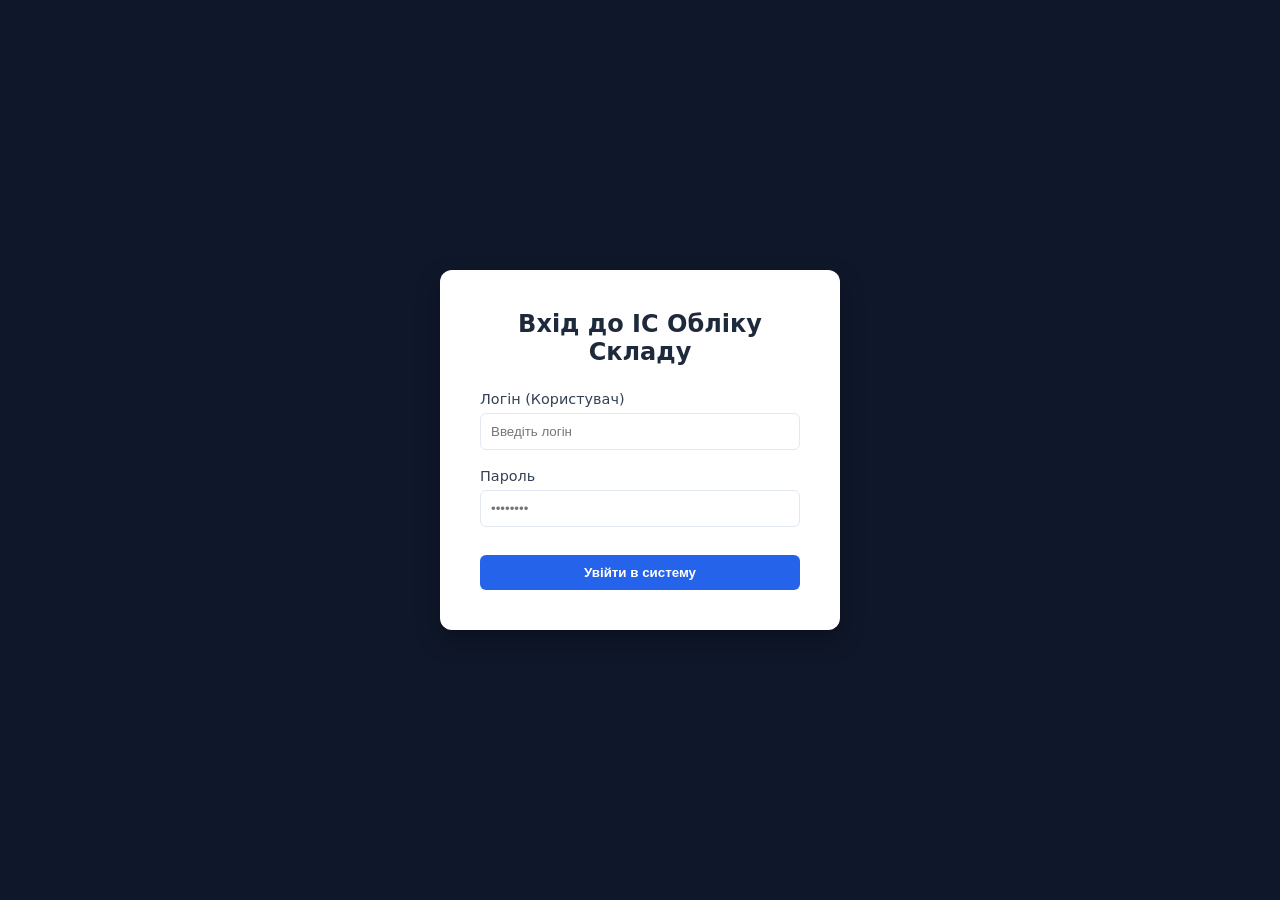
<file: index.html>
<!DOCTYPE html>
<html lang="uk">
<head>
    <meta charset="UTF-8">
    <meta name="viewport" content="width=device-width, initial-scale=1.0">
    <title>Дашборд | Склад меблевої фурнітури ТОВ «Меблеві Технології Етера»</title>
    <link rel="stylesheet" href="css/style.css">
</head>
<body>
    <div class="app-container">
        <aside class="sidebar">
            <h2>ТОВ «Меблеві Технології Етера»</h2>
            <h3>Склад Фурнітури</h3>
            <nav id="main-navigation"></nav>
        </aside>

        <main class="main-content">
            <header>
                <div class="header-title">
                    <h1>Панель керування складом</h1>
                    <p class="subtitle">Інформаційна система обліку матеріальних залишків</p>
                </div>
                <div class="user-profile" id="user-display">Завантаження профілю...</div>
            </header>

            <section class="stats-grid">
                <div class="stat-card">
                    <div class="stat-icon">📦</div>
                    <div>
                        <h3>Усього фурнітури (найменувань)</h3>
                        <p class="stat-value" id="total-types">0</p>
                    </div>
                </div>
                <div class="stat-card">
                    <div class="stat-icon" style="color: #10b981;">📊</div>
                    <div>
                        <h3>Загальна кількість (одиниць)</h3>
                        <p class="stat-value" id="total-items">0</p>
                    </div>
                </div>
                <div class="stat-card" id="low-stock-card">
                    <div class="stat-icon">⚠️</div>
                    <div>
                        <h3>Критичний рівень залишків</h3>
                        <p class="stat-value" id="low-stock-count">0</p>
                    </div>
                </div>
            </section>

            <section class="dashboard-actions">
                <div class="content-card">
                    <div class="card-header">
                        <h2>Генерація аналітичної звітності</h2>
                        <button class="btn btn-excel" id="export-excel-btn">📊 Експортувати звіт в Excel (.xls)</button>
                    </div>
                    <p>Натисніть кнопку для миттєвого вивантаження повної відомості про поточні залишки меблевої фурнітури на складі, включаючи інформацію про постачальників та дефіцитні позиції.</p>
                </div>
            </section>

            <section class="recent-section">
                <div class="content-card">
                    <h2>Останні оновлення на складі</h2>
                    <table class="data-table" id="recent-table">
                        <thead>
                            <tr>
                                <th>Артикул</th>
                                <th>Назва фурнітури</th>
                                <th>Тип</th>
                                <th>Кількість на складі</th>
                                <th>Статус</th>
                            </tr>
                        </thead>
                        <tbody></tbody>
                    </table>
                </div>
            </section>
        </main>
    </div>

    <script src="js/main.js"></script>
</body>
</html>
</file>
<file: css/style.css>
:root {
    --bg-color: #f8fafc;
    --sidebar-color: #0f172a;
    --text-color: #334155;
    --accent-color: #2563eb;
    --accent-hover: #1d4ed8;
    --card-bg: #ffffff;
    --danger: #ef4444;
    --success: #10b981;
    --warning: #f59e0b;
    --border-color: #e2e8f0;
}

* {
    box-sizing: border-box;
}

body {
    margin: 0;
    font-family: system-ui, -apple-system, BlinkMacSystemFont, 'Segoe UI', Roboto, Oxygen, Ubuntu, Cantarell, sans-serif;
    background-color: var(--bg-color);
    color: var(--text-color);
}

.app-container {
    display: flex;
    min-height: 100vh;
}

/* Бокова панель (Десктоп) */
.sidebar {
    width: 260px;
    background-color: var(--sidebar-color);
    color: white;
    padding: 25px 20px;
    position: fixed;
    height: 100vh;
    top: 0;
    left: 0;
    z-index: 100;
}

.sidebar h2 {
    font-size: 1.3rem;
    margin-bottom: 35px;
    text-align: center;
    color: #38bdf8;
    letter-spacing: 0.5px;
}

.sidebar nav a {
    display: block;
    color: #94a3b8;
    padding: 12px 15px;
    text-decoration: none;
    border-radius: 8px;
    margin-bottom: 10px;
    font-weight: 500;
    transition: all 0.2s ease;
}

.sidebar nav a:hover, .sidebar nav a.active {
    background-color: var(--accent-color);
    color: white;
}

/* Основний контент (Десктоп) */
.main-content {
    flex: 1;
    margin-left: 260px;
    padding: 40px;
    width: calc(100% - 260px);
}

header {
    display: flex;
    justify-content: space-between;
    align-items: center;
    border-bottom: 1px solid var(--border-color);
    padding-bottom: 20px;
    margin-bottom: 35px;
    flex-wrap: wrap;
    gap: 15px;
}

header h1 {
    margin: 0 0 5px 0;
    font-size: 1.75rem;
    color: #1e293b;
}

.subtitle {
    margin: 0;
    color: #64748b;
    font-size: 0.95rem;
}

.user-profile {
    font-size: 0.9rem;
    background: #e2e8f0;
    padding: 6px 12px;
    border-radius: 20px;
    display: inline-block;
}

/* Статистика */
.stats-grid {
    display: grid;
    grid-template-columns: repeat(auto-fit, minmax(280px, 1fr));
    gap: 20px;
    margin-bottom: 35px;
}

.stat-card {
    background: var(--card-bg);
    padding: 25px;
    border-radius: 12px;
    box-shadow: 0 1px 3px rgba(0,0,0,0.05);
    border: 1px solid var(--border-color);
    display: flex;
    align-items: center;
}

.stat-icon {
    font-size: 2rem;
    margin-right: 15px;
}

.stat-card h3 {
    margin: 0 0 5px 0;
    font-size: 0.85rem;
    color: #64748b;
    text-transform: uppercase;
}

.stat-value {
    font-size: 1.8rem;
    font-weight: 700;
    margin: 0;
    color: #0f172a;
}

.stat-card.alert {
    border-left: 5px solid var(--danger);
}

/* Контентні карти */
.content-card {
    background: var(--card-bg);
    border-radius: 12px;
    padding: 25px;
    box-shadow: 0 1px 3px rgba(0,0,0,0.05);
    border: 1px solid var(--border-color);
    margin-bottom: 30px;
}

.card-header {
    display: flex;
    justify-content: space-between;
    align-items: center;
    margin-bottom: 20px;
    flex-wrap: wrap;
    gap: 15px;
}

.card-header h2 {
    margin: 0;
}

/* Таблиці та їх обгортка для скролу на мобільних */
.table-wrapper {
    width: 100%;
    overflow-x: auto;
    -webkit-overflow-scrolling: touch;
}

.data-table {
    width: 100%;
    border-collapse: collapse;
    margin-top: 15px;
    text-align: left;
    min-width: 600px; /* Гарантує, що таблиця не стиснеться в кашу */
}

.data-table th, .data-table td {
    padding: 14px 16px;
    border-bottom: 1px solid var(--border-color);
    font-size: 0.95rem;
}

.data-table th {
    background-color: #f8fafc;
    color: #475569;
    font-weight: 600;
}

/* Кнопки та форми */
.btn {
    padding: 10px 20px;
    border: none;
    border-radius: 6px;
    font-weight: 600;
    cursor: pointer;
    transition: background 0.2s;
}

.btn-primary { background: var(--accent-color); color: white; }
.btn-primary:hover { background: var(--accent-hover); }
.btn-danger { background: var(--danger); color: white; padding: 6px 12px; font-size: 0.85rem; }
.btn-excel { background: var(--success); color: white; }
.btn-excel:hover { background: #059669; }

/* Сітка для сторінок Інвентаря/Постачальників/Замовлень */
.inventory-grid {
    display: flex;
    gap: 30px;
    align-items: flex-start;
}

.dynamic-form {
    flex: 0 0 30%;
}

.inventory-list {
    flex: 0 0 70%;
    width: 70%;
}

.form-group {
    margin-bottom: 18px;
}

.form-group label {
    display: block;
    margin-bottom: 6px;
    font-weight: 500;
    font-size: 0.9rem;
}

.form-group input, .form-group select {
    width: 100%;
    padding: 10px;
    border: 1px solid var(--border-color);
    border-radius: 6px;
}

#search-input {
    width: 300px;
    padding: 8px 12px;
    border: 1px solid var(--border-color);
    border-radius: 6px;
}

/* Статуси бейджі */
.badge {
    padding: 4px 8px;
    border-radius: 4px;
    font-size: 0.8rem;
    font-weight: 600;
}
.badge-success { background: #dcfce7; color: #15803d; }
.badge-danger { background: #fee2e2; color: #b91c1c; }


/* ==========================================================================
   📱 МЕДІА-ЗАПИТИ ДЛЯ МОБІЛЬНИХ ПРИСТРОЇВ (АДАПТИВНІСТЬ)
   ========================================================================== */

@media (max-width: 1024px) {
    .inventory-grid {
        flex-direction: column;
        align-items: stretch;
    }
    .dynamic-form, .inventory-list {
        flex: 1;
        width: 100%;
    }
}

@media (max-width: 768px) {
    .app-container {
        flex-direction: column;
    }

    /* Перетворюємо бокове меню на верхню шапку */
    .sidebar {
        position: relative;
        width: 100%;
        height: auto;
        padding: 15px;
    }

    .sidebar h2 {
        margin-bottom: 15px;
    }

    .sidebar nav {
        display: flex;
        flex-wrap: wrap;
        justify-content: center;
        gap: 5px;
    }

    .sidebar nav a {
        margin-bottom: 0;
        padding: 8px 12px;
        font-size: 0.9rem;
    }

    /* Контент розгортається на весь екран */
    .main-content {
        margin-left: 0;
        padding: 20px;
        width: 100%;
    }

    header {
        flex-direction: column;
        align-items: flex-start;
    }

    #search-input {
        width: 100%;
    }
}
</file>
